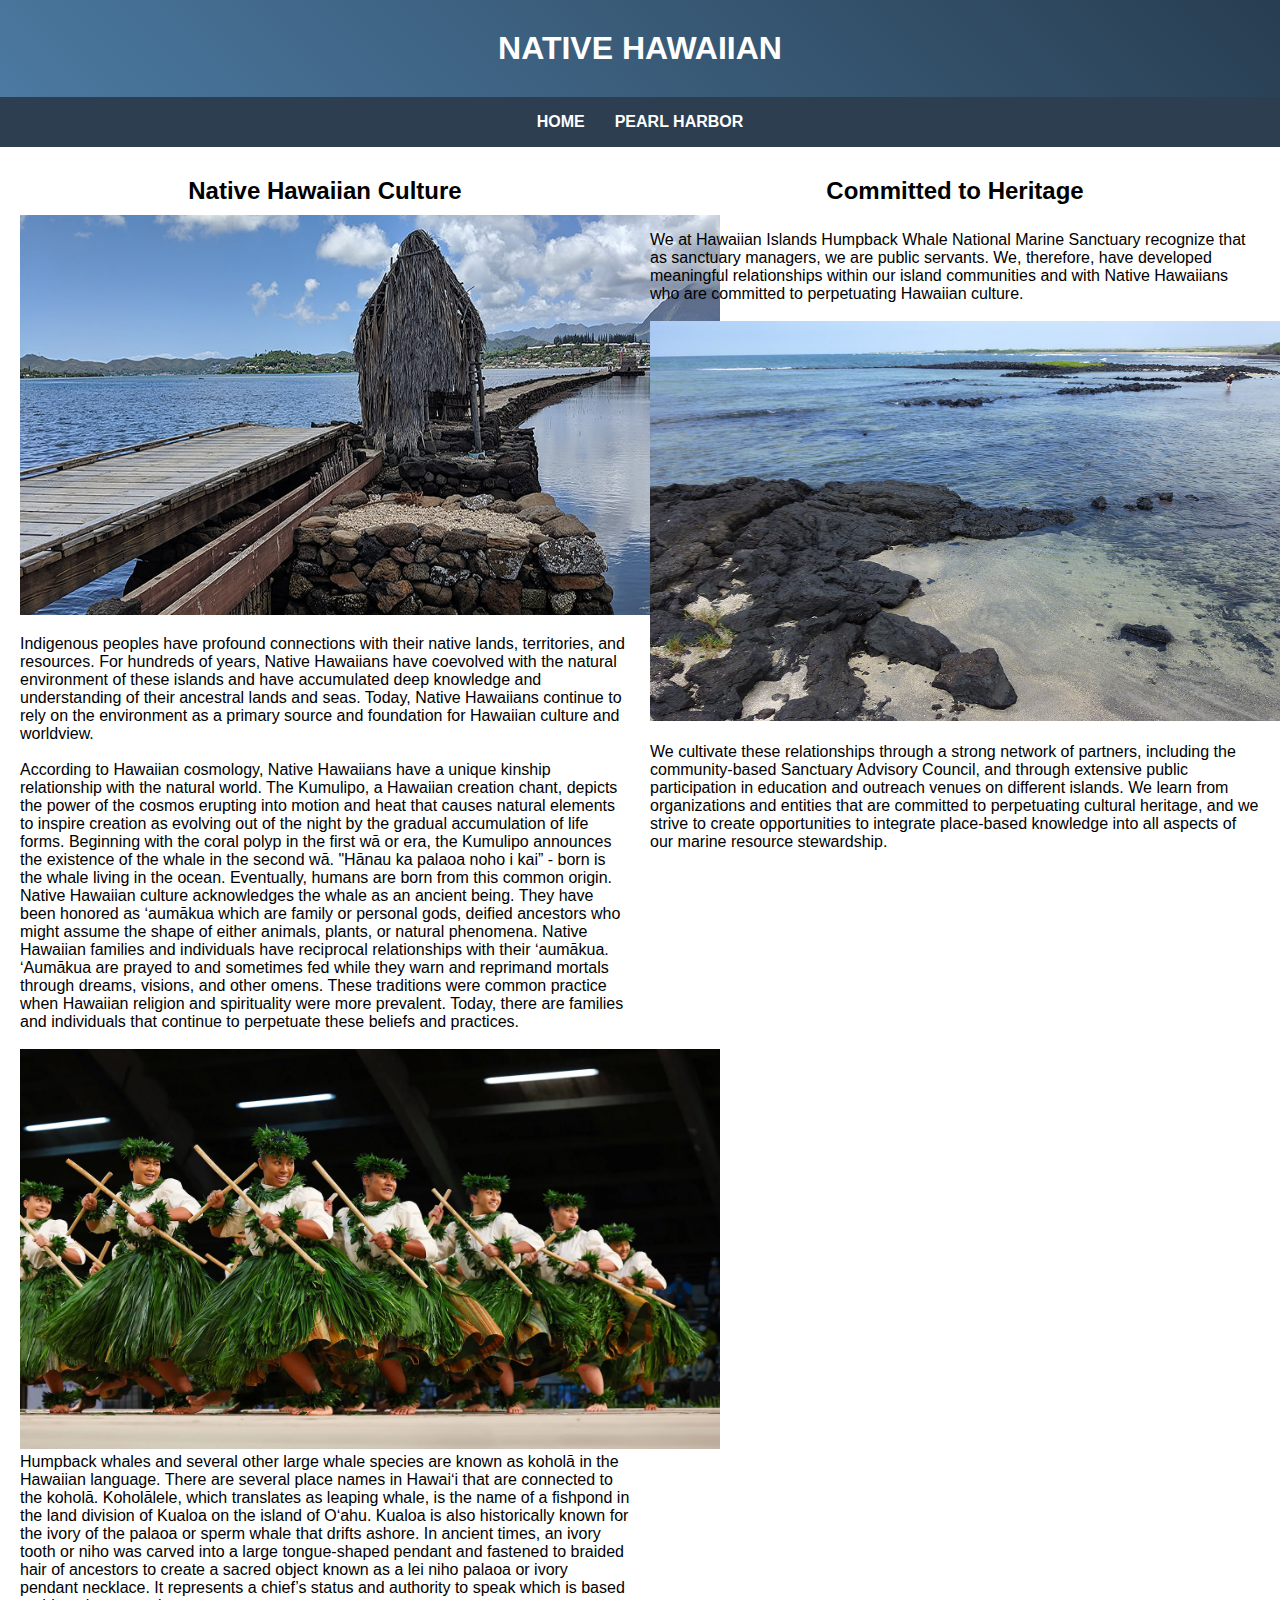
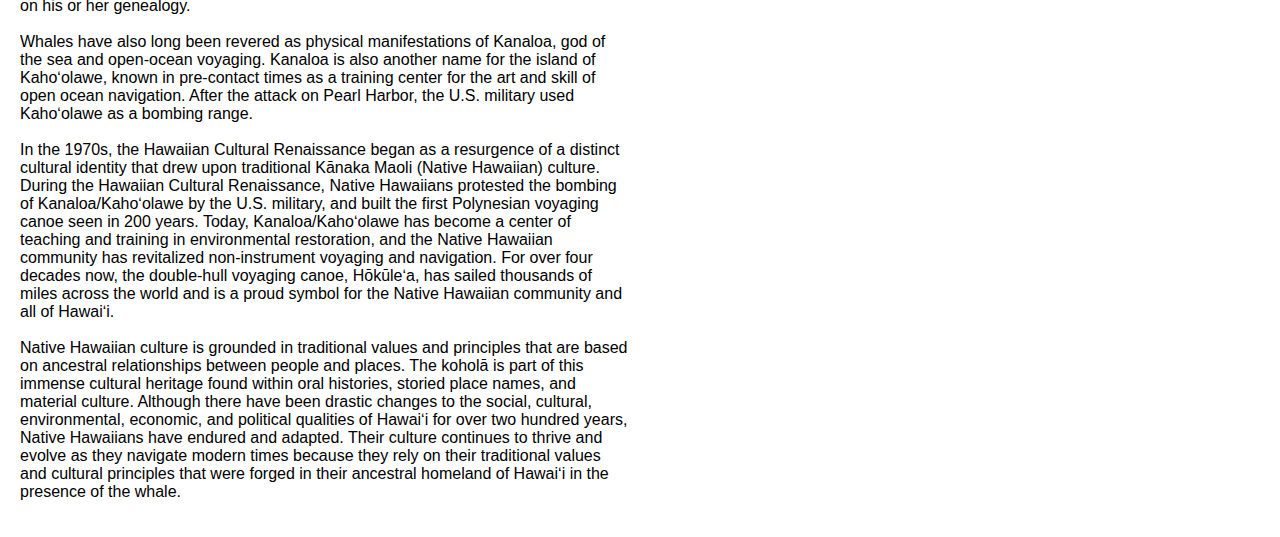
<file: site/site1.html>
<!DOCTYPE html>
<html lang="en">
<head>
    <meta charset="UTF-8">
    <meta name="viewport" content="width=device-width, initial-scale=1.0">
    <title>NATIVE HAWAIIAN</title>
    <link rel="stylesheet" href="site1/site1.css">
</head>
<body>
    <header class="header-style">
        <h1>NATIVE HAWAIIAN</h1>
    </header>
    <nav class="nav-style">
        <ul>
            <li><a href="index.html">HOME</a></li>
            <li><a href="site2.html">PEARL HARBOR</a></li>
        </ul>
    </nav>
    <main class="main-style">
        <section>
            <h2>Native Hawaiian Culture</h2>
            <img src="site1/img1.jpg" width="700px" height="400px">
            <p>Indigenous peoples have profound connections with their native lands, territories, and resources. For hundreds of years, Native Hawaiians have coevolved with the natural environment of these islands and have accumulated deep knowledge and understanding of their ancestral lands and seas. Today, Native Hawaiians continue to rely on the environment as a primary source and foundation for Hawaiian culture and worldview.
                <br><br>
                According to Hawaiian cosmology, Native Hawaiians have a unique kinship relationship with the natural world. The Kumulipo, a Hawaiian creation chant, depicts the power of the cosmos erupting into motion and heat that causes natural elements to inspire creation as evolving out of the night by the gradual accumulation of life forms. Beginning with the coral polyp in the first wā or era, the Kumulipo announces the existence of the whale in the second wā. "Hānau ka palaoa noho i kai” - born is the whale living in the ocean. Eventually, humans are born from this common origin.
                Native Hawaiian culture acknowledges the whale as an ancient being. They have been honored as ʻaumākua which are family or personal gods, deified ancestors who might assume the shape of either animals, plants, or natural phenomena. Native Hawaiian families and individuals have reciprocal relationships with their ʻaumākua. ʻAumākua are prayed to and sometimes fed while they warn and reprimand mortals through dreams, visions, and other omens. These traditions were common practice when Hawaiian religion and spirituality were more prevalent. Today, there are families and individuals that continue to perpetuate these beliefs and practices.
                <br><br><img src="site1/slide-1.webp" width="700px" height="400px">
            Humpback whales and several other large whale species are known as koholā in the Hawaiian language. There are several place names in Hawaiʻi that are connected to the koholā. Koholālele, which translates as leaping whale, is the name of a fishpond in the land division of Kualoa on the island of Oʻahu. Kualoa is also historically known for the ivory of the palaoa or sperm whale that drifts ashore. In ancient times, an ivory tooth or niho was carved into a large tongue-shaped pendant and fastened to braided hair of ancestors to create a sacred object known as a lei niho palaoa or ivory pendant necklace. It represents a chief’s status and authority to speak which is based on his or her genealogy.
                <br><br>
    Whales have also long been revered as physical manifestations of Kanaloa, god of the sea and open-ocean voyaging. Kanaloa is also another name for the island of Kahoʻolawe, known in pre-contact times as a training center for the art and skill of open ocean navigation. After the attack on Pearl Harbor, the U.S. military used Kahoʻolawe as a bombing range.
                <br><br>
    In the 1970s, the Hawaiian Cultural Renaissance began as a resurgence of a distinct cultural identity that drew upon traditional Kānaka Maoli (Native Hawaiian) culture. During the Hawaiian Cultural Renaissance, Native Hawaiians protested the bombing of Kanaloa/Kahoʻolawe by the U.S. military, and built the first Polynesian voyaging canoe seen in 200 years. Today, Kanaloa/Kahoʻolawe has become a center of teaching and training in environmental restoration, and the Native Hawaiian community has revitalized non-instrument voyaging and navigation. For over four decades now, the double-hull voyaging canoe, Hōkūleʻa, has sailed thousands of miles across the world and is a proud symbol for the Native Hawaiian community and all of Hawaiʻi.
                <br><br>
    Native Hawaiian culture is grounded in traditional values and principles that are based on ancestral relationships between people and places. The koholā is part of this immense cultural heritage found within oral histories, storied place names, and material culture. Although there have been drastic changes to the social, cultural, environmental, economic, and political qualities of Hawaiʻi for over two hundred years, Native Hawaiians have endured and adapted. Their culture continues to thrive and evolve as they navigate modern times because they rely on their traditional values and cultural principles that were forged in their ancestral homeland of Hawaiʻi in the presence of the whale.
            </p>
                
            </section>
        <section>
            <h2>Committed to Heritage</h2>
            <p>
                We at Hawaiian Islands Humpback Whale National Marine Sanctuary recognize that as sanctuary managers, we are public servants. We, therefore, have developed meaningful relationships within our island communities and with Native Hawaiians who are committed to perpetuating Hawaiian culture.
                <br><br>
                <img src="site1/img3.jpg" width="700px" height="400px">
                <br><br>
                We cultivate these relationships through a strong network of partners, including the community-based Sanctuary Advisory Council, and through extensive public participation in education and outreach venues on different islands. We learn from organizations and entities that are committed to perpetuating cultural heritage, and we strive to create opportunities to integrate place-based knowledge into all aspects of our marine resource stewardship.
            
            </p>
        </section>
    </main>
</body>
</html>
</file>
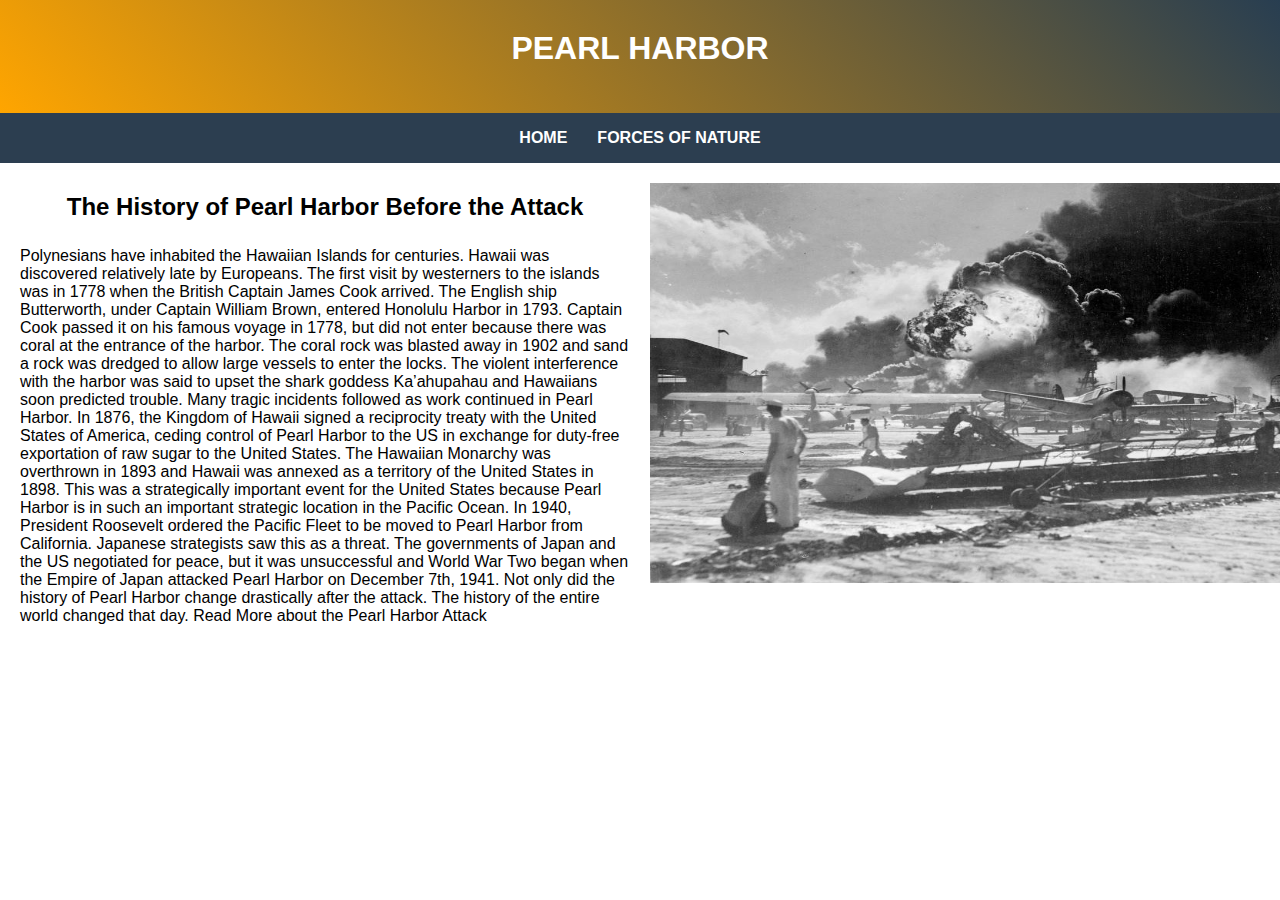
<file: site/site2.html>
<!DOCTYPE html>
<html lang="en">
<head>
    <meta charset="UTF-8">
    <meta name="viewport" content="width=device-width, initial-scale=1.0">
    <title>PEARL HARBOR</title>
    <link rel="stylesheet" href="site2/site2.css">
</head>
<body>
    <header class="header-style">
        <h1>PEARL HARBOR</h1>
        <p></p>
    </header>
    <nav class="nav-style">
        <ul>
            <li><a href="index.html">HOME</a></li>
            <li><a href="site3.html">FORCES OF NATURE</a></li>
        </ul>
    </nav>
    <main class="main-style">
        <section>
            <h2>The History of Pearl Harbor Before the Attack</h2>
            <p>Polynesians have inhabited the Hawaiian Islands for centuries. Hawaii was discovered relatively late by Europeans. The first visit by westerners to the islands was in 1778 when the British Captain James Cook arrived.

                The English ship Butterworth, under Captain William Brown, entered Honolulu Harbor in 1793. Captain Cook passed it on his famous voyage in 1778, but did not enter because there was coral at the entrance of the harbor. The coral rock was blasted away in 1902 and sand a rock was dredged to allow large vessels to enter the locks.
                
                The violent interference with the harbor was said to upset the shark goddess Ka’ahupahau and Hawaiians soon predicted trouble. Many tragic incidents followed as work continued in Pearl Harbor.
                
                In 1876, the Kingdom of Hawaii signed a reciprocity treaty with the United States of America, ceding control of Pearl Harbor to the US in exchange for duty-free exportation of raw sugar to the United States.
                
                The Hawaiian Monarchy was overthrown in 1893 and Hawaii was annexed as a territory of the United States in 1898. This was a strategically important event for the United States because Pearl Harbor is in such an important strategic location in the Pacific Ocean.
                
                In 1940, President Roosevelt ordered the Pacific Fleet to be moved to Pearl Harbor from California. Japanese strategists saw this as a threat. The governments of Japan and the US negotiated for peace, but it was unsuccessful and World War Two began when the Empire of Japan attacked Pearl Harbor on December 7th, 1941.
                
                Not only did the history of Pearl Harbor change drastically after the attack. The history of the entire world changed that day. Read More about the Pearl Harbor Attack</p>
        </section>
        <section>
            <img src="site2/img1.jpg" width="700px" height="400px">
        </section>
    </main>
</body>
</html>
</file>
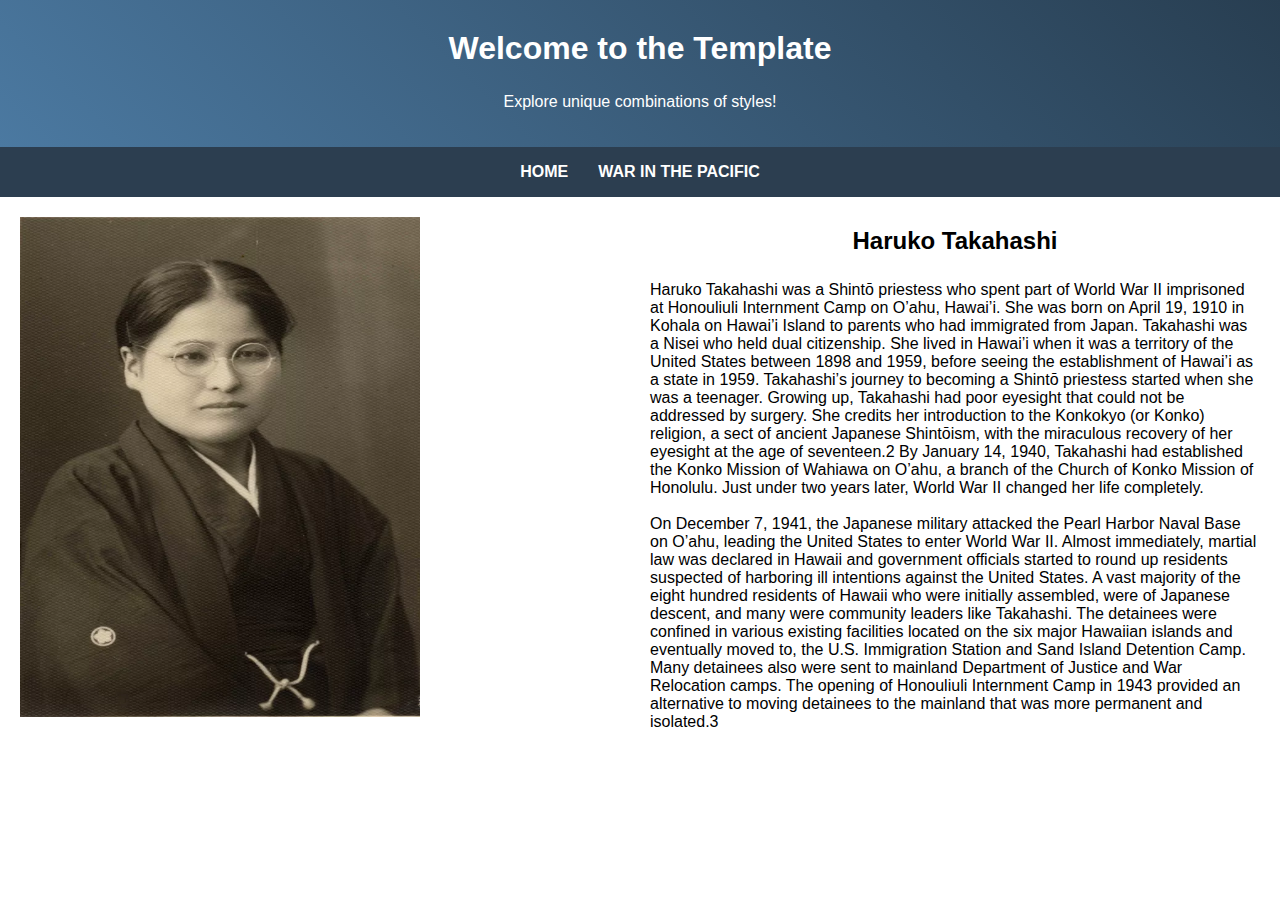
<file: site/site3.html>
<!DOCTYPE html>
<html lang="en">
<head>
    <meta charset="UTF-8">
    <meta name="viewport" content="width=device-width, initial-scale=1.0">
    <title>FORCES OF NATURE</title>
    <link rel="stylesheet" href="site3/site3.css">
</head>
<body>
    <header class="header-style">
        <h1>Welcome to the Template</h1>
        <p>Explore unique combinations of styles!</p>
    </header>
    <nav class="nav-style">
        <ul>
            <li><a href="index.html">HOME</a></li>
            <li><a href="site4.html">WAR IN THE PACIFIC</a></li>
        </ul>
    </nav>
    <main class="main-style">
        <section>
            <img src="site3/img1.webp" width="400px" height="500px">
        </section>
        <section>
            <h2><b>Haruko Takahashi </b></h2>
            <p>
                Haruko Takahashi was a Shintō priestess who spent part of World War II imprisoned at Honouliuli Internment Camp on O’ahu, Hawai’i. She was born on April 19, 1910 in Kohala on Hawai’i Island to parents who had immigrated from Japan. Takahashi was a Nisei who held dual citizenship. She lived in Hawai’i when it was a territory of the United States between 1898 and 1959, before seeing the establishment of Hawai’i as a state in 1959. Takahashi’s journey to becoming a Shintō priestess started when she was a teenager. Growing up, Takahashi had poor eyesight that could not be addressed by surgery. She credits her introduction to the Konkokyo (or Konko) religion, a sect of ancient Japanese Shintōism, with the miraculous recovery of her eyesight at the age of seventeen.2 By January 14, 1940, Takahashi had established the Konko Mission of Wahiawa on O’ahu, a branch of the Church of Konko Mission of Honolulu. Just under two years later, World War II changed her life completely.
                <br><br>
                On December 7, 1941, the Japanese military attacked the Pearl Harbor Naval Base on O’ahu, leading the United States to enter World War II. Almost immediately, martial law was declared in Hawaii and government officials started to round up residents suspected of harboring ill intentions against the United States. A vast majority of the eight hundred residents of Hawaii who were initially assembled, were of Japanese descent, and many were community leaders like Takahashi. The detainees were confined in various existing facilities located on the six major Hawaiian islands and eventually moved to, the U.S. Immigration Station and Sand Island Detention Camp. Many detainees also were sent to mainland Department of Justice and War Relocation camps. The opening of Honouliuli Internment Camp in 1943 provided an alternative to moving detainees to the mainland that was more permanent and isolated.3
            </p>
        </section>
    </main>
</body>
</html>
</file>
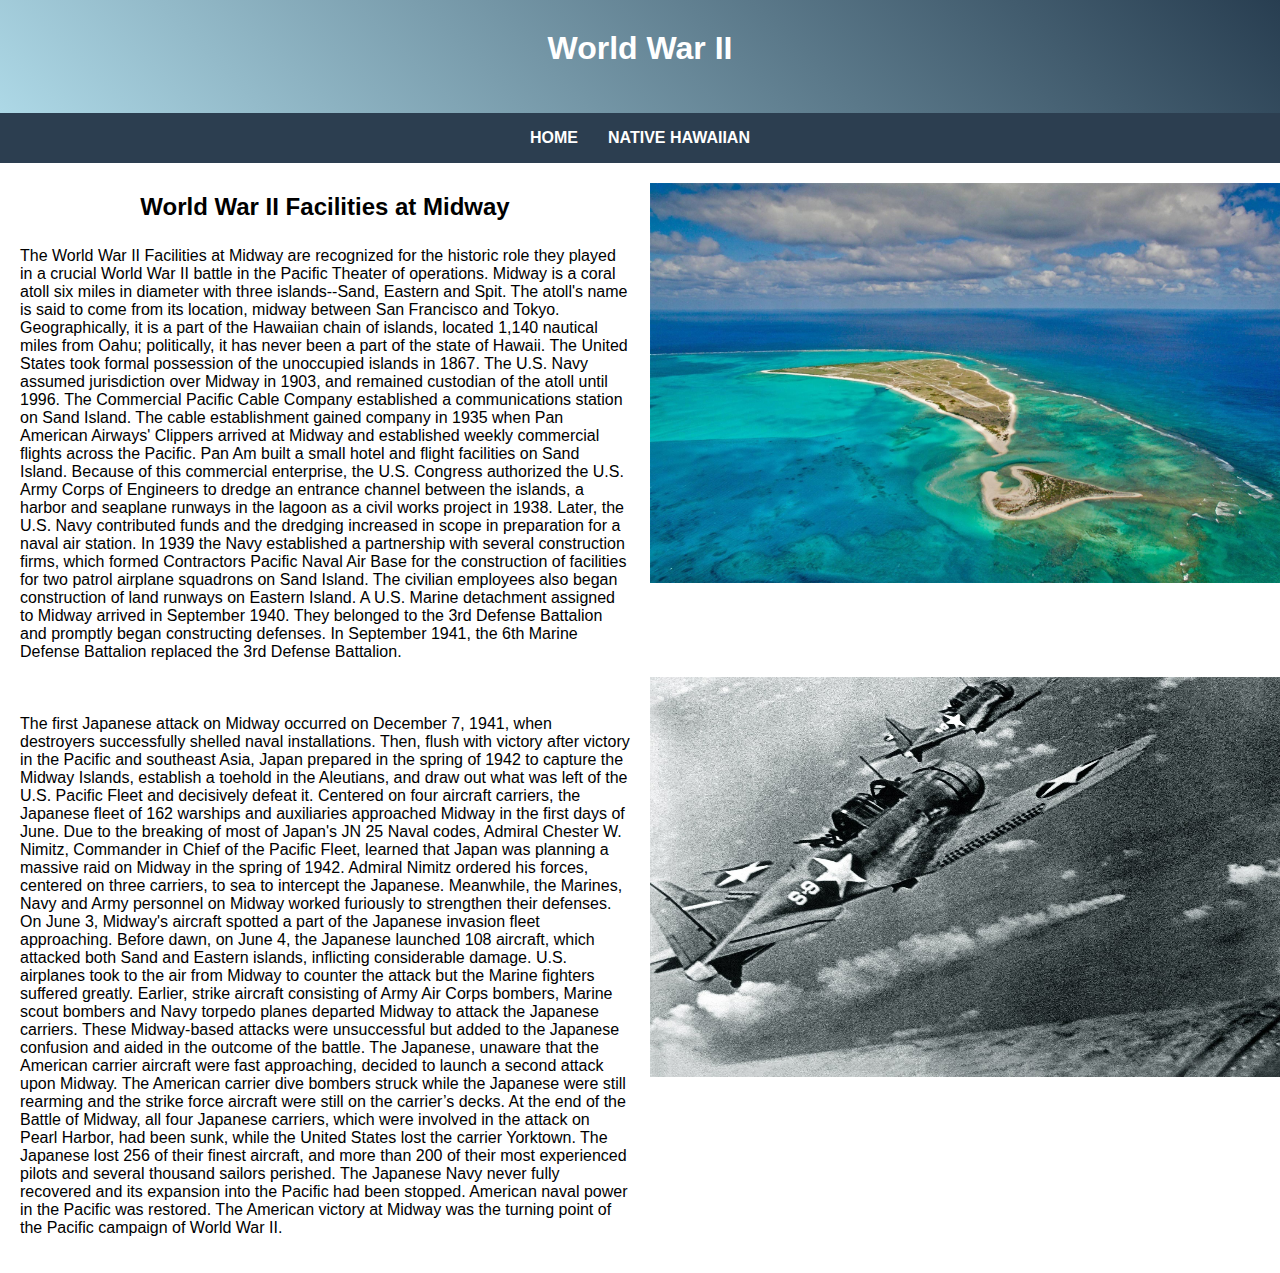
<file: site/site4.html>
<!DOCTYPE html>
<html lang="en">
<head>
    <meta charset="UTF-8">
    <meta name="viewport" content="width=device-width, initial-scale=1.0">
    <title>Dynamic Template</title>
    <link rel="stylesheet" href="site4/site4.css">
</head>
<body>
    <header class="header-style">
        <h1>World War II</h1>
        <p></p>
    </header>
    <nav class="nav-style">
        <ul>
            <li><a href="index.html">HOME</a></li>
            <li><a href="site1.html">NATIVE HAWAIIAN</a></li>
        </ul>
    </nav>
    <main class="main-style">
        <section>
            <h2>World War II Facilities at Midway</h2>
            <p>The World War II Facilities at Midway are recognized for the historic role they played in a crucial World War II battle in the Pacific Theater of operations. Midway is a coral atoll six miles in diameter with three islands--Sand, Eastern and Spit. The atoll's name is said to come from its location, midway between San Francisco and Tokyo. Geographically, it is a part of the Hawaiian chain of islands, located 1,140 nautical miles from Oahu; politically, it has never been a part of the state of Hawaii. The United States took formal possession of the unoccupied islands in 1867. The U.S. Navy assumed jurisdiction over Midway in 1903, and remained custodian of the atoll until 1996. The Commercial Pacific Cable Company established a communications station on Sand Island. The cable establishment gained company in 1935 when Pan American Airways' Clippers arrived at Midway and established weekly commercial flights across the Pacific. Pan Am built a small hotel and flight facilities on Sand Island. Because of this commercial enterprise, the U.S. Congress authorized the U.S. Army Corps of Engineers to dredge an entrance channel between the islands, a harbor and seaplane runways in the lagoon as a civil works project in 1938. Later, the U.S. Navy contributed funds and the dredging increased in scope in preparation for a naval air station. In 1939 the Navy established a partnership with several construction firms, which formed Contractors Pacific Naval Air Base for the construction of facilities for two patrol airplane squadrons on Sand Island. The civilian employees also began construction of land runways on Eastern Island. A U.S. Marine detachment assigned to Midway arrived in September 1940. They belonged to the 3rd Defense Battalion and promptly began constructing defenses. In September 1941, the 6th Marine Defense Battalion replaced the 3rd Defense Battalion.
                <br><br><br><br>
                The first Japanese attack on Midway occurred on December 7, 1941, when destroyers successfully shelled naval installations. Then, flush with victory after victory in the Pacific and southeast Asia, Japan prepared in the spring of 1942 to capture the Midway Islands, establish a toehold in the Aleutians, and draw out what was left of the U.S. Pacific Fleet and decisively defeat it. Centered on four aircraft carriers, the Japanese fleet of 162 warships and auxiliaries approached Midway in the first days of June. Due to the breaking of most of Japan's JN 25 Naval codes, Admiral Chester W. Nimitz, Commander in Chief of the Pacific Fleet, learned that Japan was planning a massive raid on Midway in the spring of 1942. Admiral Nimitz ordered his forces, centered on three carriers, to sea to intercept the Japanese. Meanwhile, the Marines, Navy and Army personnel on Midway worked furiously to strengthen their defenses. On June 3, Midway's aircraft spotted a part of the Japanese invasion fleet approaching. Before dawn, on June 4, the Japanese launched 108 aircraft, which attacked both Sand and Eastern islands, inflicting considerable damage. U.S. airplanes took to the air from Midway to counter the attack but the Marine fighters suffered greatly. Earlier, strike aircraft consisting of Army Air Corps bombers, Marine scout bombers and Navy torpedo planes departed Midway to attack the Japanese carriers. These Midway-based attacks were unsuccessful but added to the Japanese confusion and aided in the outcome of the battle. The Japanese, unaware that the American carrier aircraft were fast approaching, decided to launch a second attack upon Midway. The American carrier dive bombers struck while the Japanese were still rearming and the strike force aircraft were still on the carrier’s decks. At the end of the Battle of Midway, all four Japanese carriers, which were involved in the attack on Pearl Harbor, had been sunk, while the United States lost the carrier Yorktown. The Japanese lost 256 of their finest aircraft, and more than 200 of their most experienced pilots and several thousand sailors perished. The Japanese Navy never fully recovered and its expansion into the Pacific had been stopped. American naval power in the Pacific was restored. The American victory at Midway was the turning point of the Pacific campaign of World War II.
            </p>
        </section>
        <section>
            <img src="site4/img1.jpg" width="700px" height="400px">
            <br><br><br><br><br><br>
            <img src="site4/img2.jpg" width="700px" height="400px">
        </section>
    </main>
</body>
</html>
</file>
<file: site/site1/site1.css>
body {
    font-family: Arial, sans-serif;
    margin: 0;
    padding: 0;
}

h1, h2 {
    margin: 0;
    padding: 10px 0;
    text-align: center;
}
.header-style {
    background: linear-gradient(45deg, #4b79a1, #283e51);
    color: white;
    text-align: center;
    padding: 20px;
}
.header-style-alt {
    background: linear-gradient(45deg, #f39c12, #d35400);
    color: black;
    text-align: left;
    padding: 15px;
}
.nav-style {
    display: flex;
    justify-content: center;
    background: #2c3e50;
}
.nav-style ul {
    list-style: none;
    padding: 0;
    display: flex;
}
.nav-style li {
    margin: 0 15px;
}
.nav-style a {
    color: white;
    text-decoration: none;
    font-weight: bold;
    transition: color 0.3s;
}
.nav-style a:hover {
    color: #f1c40f;
}
.main-style {
    padding: 20px;
    display: grid;
    grid-template-columns: repeat(auto-fit, minmax(300px, 1fr));
    gap: 20px;
}
.main-style-alt {
    padding: 50px;
    background: #ecf0f1;
    display: block;
}
.footer-style {
    background: #34495e;
    color: white;
    text-align: center;
    padding: 10px 0;
}
.footer-style-alt {
    background: #1abc9c;
    color: black;
    padding: 15px;
}
</file>
<file: site/site2/site2.css>
body {
    font-family: Arial, sans-serif;
    margin: 0;
    padding: 0;
}

h1, h2 {
    margin: 0;
    padding: 10px 0;
    text-align: center;
}
.header-style {
    background: linear-gradient(45deg, orange, #283e51);
    color: white;
    text-align: center;
    padding: 20px;
}
.header-style-alt {
    background: linear-gradient(45deg, #f39c12, #d35400);
    color: black;
    text-align: left;
    padding: 15px;
}
.nav-style {
    display: flex;
    justify-content: center;
    background: #2c3e50;
}
.nav-style ul {
    list-style: none;
    padding: 0;
    display: flex;
}
.nav-style li {
    margin: 0 15px;
}
.nav-style a {
    color: white;
    text-decoration: none;
    font-weight: bold;
    transition: color 0.3s;
}
.nav-style a:hover {
    color: #f1c40f;
}
.main-style {
    padding: 20px;
    display: grid;
    grid-template-columns: repeat(auto-fit, minmax(300px, 1fr));
    gap: 20px;
}
.main-style-alt {
    padding: 50px;
    background: #ecf0f1;
    display: block;
}
.footer-style {
    background: #34495e;
    color: white;
    text-align: center;
    padding: 10px 0;
}
.footer-style-alt {
    background: #1abc9c;
    color: black;
    padding: 15px;
}
</file>
<file: site/site3/site3.css>
body {
    font-family: Arial, sans-serif;
    margin: 0;
    padding: 0;
}

h1, h2 {
    margin: 0;
    padding: 10px 0;
    text-align: center;
}
.header-style {
    background: linear-gradient(45deg, #4b79a1, #283e51);
    color: white;
    text-align: center;
    padding: 20px;
}
.header-style-alt {
    background: linear-gradient(45deg, #f39c12, #d35400);
    color: black;
    text-align: left;
    padding: 15px;
}
.nav-style {
    display: flex;
    justify-content: center;
    background: #2c3e50;
}
.nav-style ul {
    list-style: none;
    padding: 0;
    display: flex;
}
.nav-style li {
    margin: 0 15px;
}
.nav-style a {
    color: white;
    text-decoration: none;
    font-weight: bold;
    transition: color 0.3s;
}
.nav-style a:hover {
    color: #f1c40f;
}
.main-style {
    padding: 20px;
    display: grid;
    grid-template-columns: repeat(auto-fit, minmax(300px, 1fr));
    gap: 20px;
}
.main-style-alt {
    padding: 50px;
    background: #ecf0f1;
    display: block;
}
.footer-style {
    background: #34495e;
    color: white;
    text-align: center;
    padding: 10px 0;
}
.footer-style-alt {
    background: #1abc9c;
    color: black;
    padding: 15px;
}
</file>
<file: site/site4/site4.css>
body {
    font-family: Arial, sans-serif;
    margin: 0;
    padding: 0;
}

h1, h2 {
    margin: 0;
    padding: 10px 0;
    text-align: center;
}
.header-style {
    background: linear-gradient(45deg, lightblue, #283e51);
    color: white;
    text-align: center;
    padding: 20px;
}
.header-style-alt {
    background: linear-gradient(45deg, #f39c12, #d35400);
    color: black;
    text-align: left;
    padding: 15px;
}
.nav-style {
    display: flex;
    justify-content: center;
    background: #2c3e50;
}
.nav-style ul {
    list-style: none;
    padding: 0;
    display: flex;
}
.nav-style li {
    margin: 0 15px;
}
.nav-style a {
    color: white;
    text-decoration: none;
    font-weight: bold;
    transition: color 0.3s;
}
.nav-style a:hover {
    color: #f1c40f;
}
.main-style {
    padding: 20px;
    display: grid;
    grid-template-columns: repeat(auto-fit, minmax(300px, 1fr));
    gap: 20px;
}
.main-style-alt {
    padding: 50px;
    background: #ecf0f1;
    display: block;
}
.footer-style {
    background: #34495e;
    color: white;
    text-align: center;
    padding: 10px 0;
}
.footer-style-alt {
    background: #1abc9c;
    color: black;
    padding: 15px;
}
</file>
